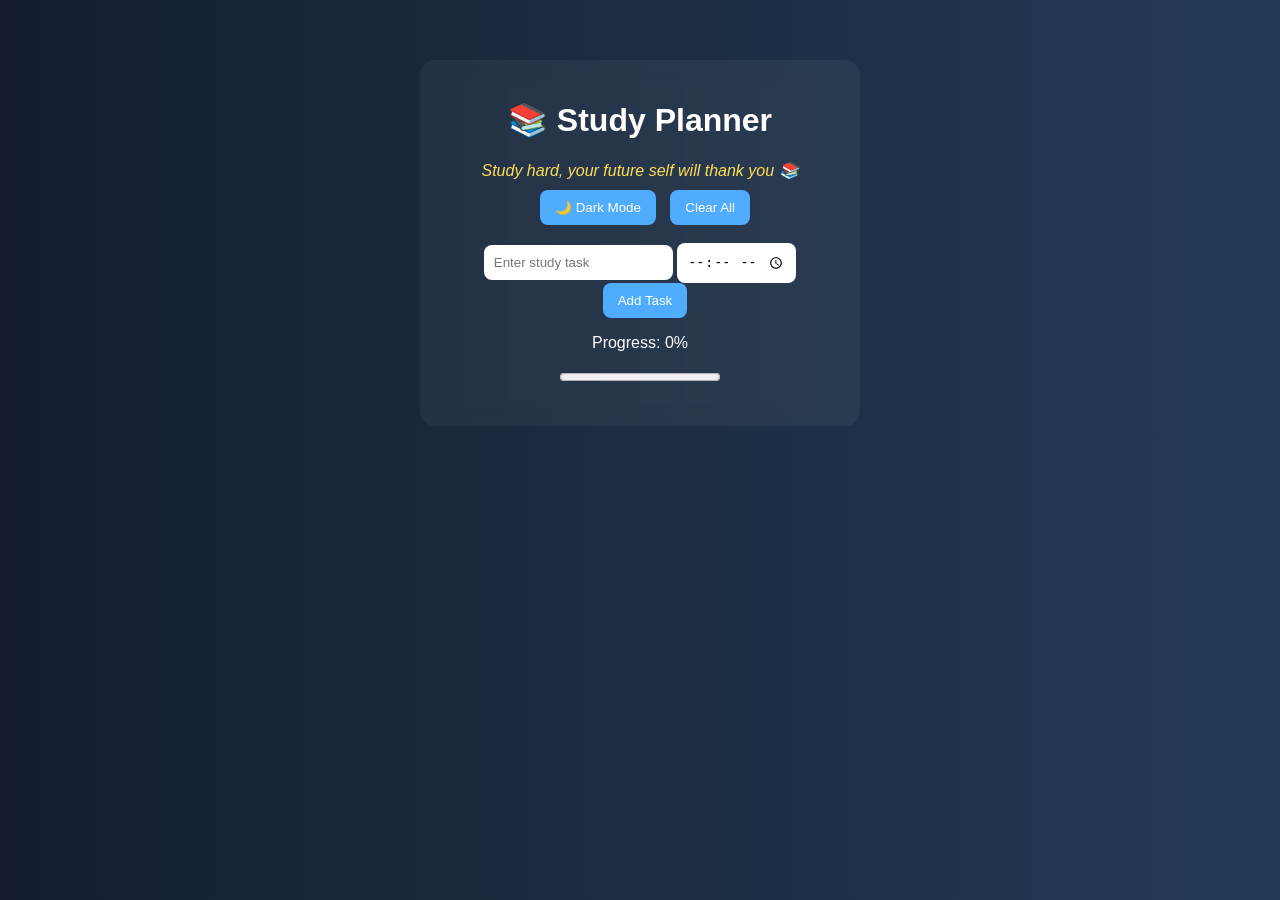
<file: index.html>
<!DOCTYPE html>
<html>
<head>
  <title>Agar Study Planner</title>
  <link rel="stylesheet" href="style.css">
</head>

<body>

  <div class="container">

    <p id="welcome"></p>

    <h1>📚 Study Planner</h1>

    <p id="quote"></p>

    <button onclick="toggleDarkMode()">🌙 Dark Mode</button>
    <button onclick="clearTasks()">Clear All</button>

    <br><br>

    <input type="text" id="taskInput" placeholder="Enter study task">
    <input type="time" id="taskTime">
    <button onclick="addTask()">Add Task</button>

    <p id="progressText">Progress: 0%</p>
    <progress id="progressBar" value="0" max="100"></progress>

    <ul id="taskList"></ul>

  </div>

  <script src="script.js"></script>

</body>
</html>
</file>
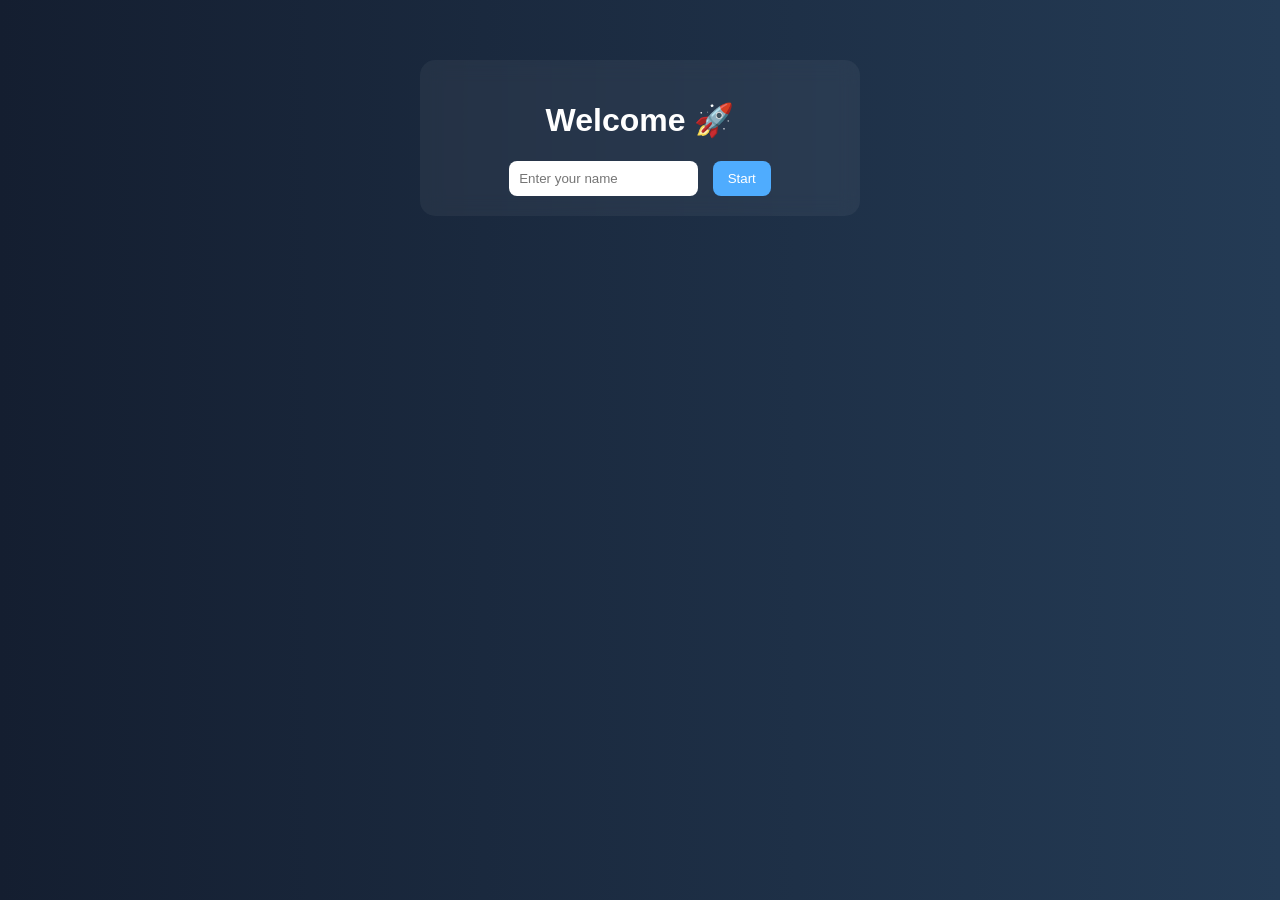
<file: login.html>
<!DOCTYPE html>
<html>
<head>
  <title>Login - Agar Planner</title>
  <link rel="stylesheet" href="style.css">
</head>
<body>

  <div class="container">
    <h1>Welcome 🚀</h1>

    <input type="text" id="name" placeholder="Enter your name">
    <button onclick="login()">Start</button>
  </div>

  <script>
    function login() {
      let name = document.getElementById("name").value;

      if (name === "") {
        alert("Enter your name!");
        return;
      }

      localStorage.setItem("username", name);
      window.location.href = "index.html";
    }
  </script>

</body>
</html>
</file>
<file: style.css>
body {
  font-family: Arial;
  background: linear-gradient(to right, #141e30, #243b55);
  color: white;
  text-align: center;
  transition: 0.3s;
}

.container {
  margin-top: 80px;
}

input {
  padding: 10px;
  border-radius: 8px;
  border: none;
}

button {
  padding: 10px 15px;
  margin-left: 10px;
  border-radius: 8px;
  border: none;
  cursor: pointer;
}

ul {
  list-style: none;
  padding: 0;
  margin-top: 20px;
}

li {
  background: white;
  color: black;
  margin: 10px auto;
  width: 250px;
  padding: 10px;
  border-radius: 8px;
  display: flex;
  justify-content: space-between;
}

/* 🌙 DARK MODE FIX */
.dark-mode {
  background: #121212;
  color: white;
}

.dark-mode .container {
  background: #1e1e1e;
  padding: 20px;
  border-radius: 10px;
}

.dark-mode li {
  background: #2a2a2a;
  color: white;
}

.dark-mode input {
  background: #333;
  color: white;
}

.dark-mode button {
  background: #444;
  color: white;
}

/* 💪 Quote */
#quote {
  font-style: italic;
  margin: 10px;
  color: #ffdd57;
}
.container {
  margin-top: 60px;
  max-width: 400px;
  margin-left: auto;
  margin-right: auto;
  background: rgba(255,255,255,0.05);
  padding: 20px;
  border-radius: 15px;
  backdrop-filter: blur(10px);
}

button {
  background: #4facfe;
  color: white;
  transition: 0.3s;
}

button:hover {
  transform: scale(1.05);
}
</file>
